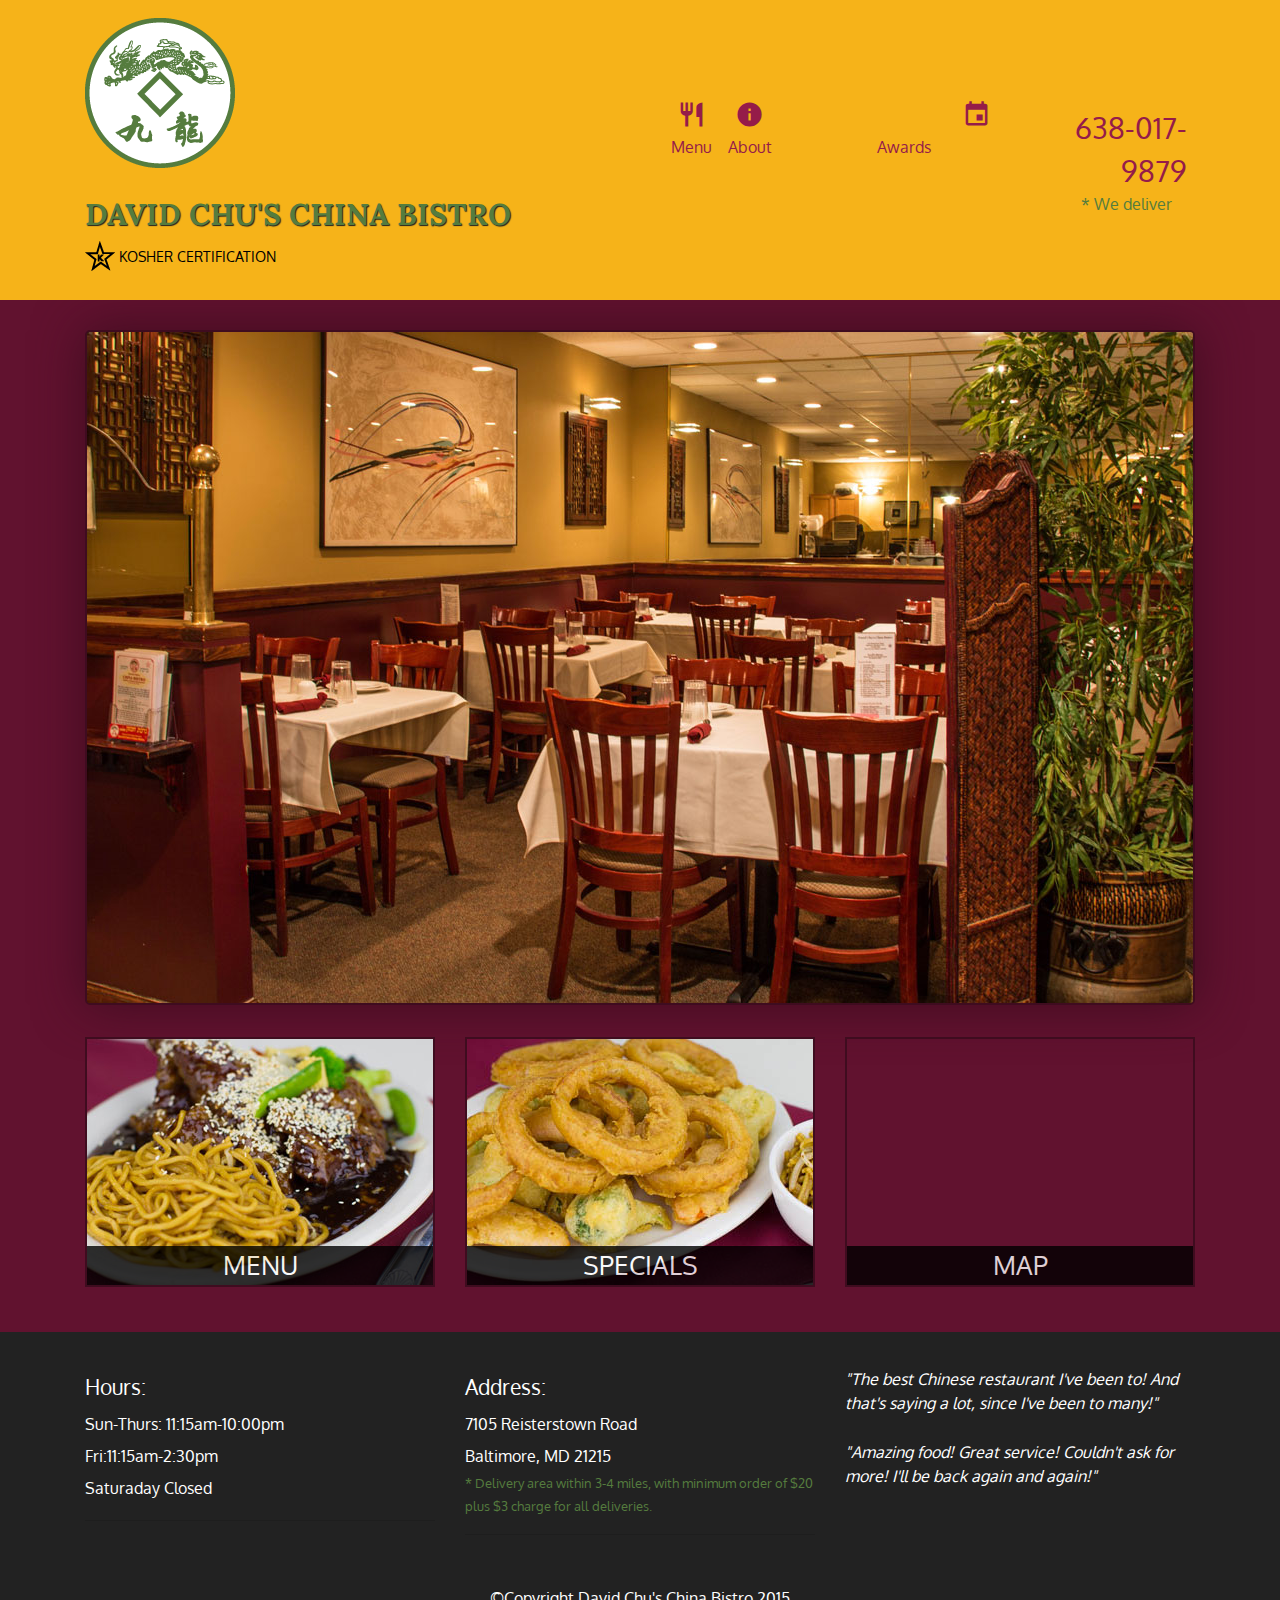
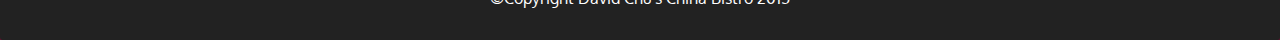
<file: Module_3-Assignment/index.html>
<!DOCTYPE html>
<html lang="en">
<head>
  <meta charset="UTF-8">
  <meta http-equiv="X-UA-Compatible" content="IE=edge">
  <meta name="viewport" content="width=device-width, initial-scale=1">
  <title>David Chu's China Bistro</title>
  <link rel="stylesheet" type="text/css" href="css/bootstrap.min.css">
  <link href="https://fonts.googleapis.com/css2?family=Oxygen:wght@300;400;700&display=swap" rel="stylesheet">
  <link href="https://fonts.googleapis.com/css2?family=Lora:ital,wght@0,400;0,500;0,600;0,700;1,400;1,500;1,600;1,700&display=swap" rel="stylesheet">
  <link href="https://fonts.googleapis.com/icon?family=Material+Icons" rel="stylesheet">
  <link rel="stylesheet" type="text/css" href="styles.css">
  <script src="js/jquery-3.5.1.min.js"></script>
  <script src="js/bootstrap.min.js"></script>
  <script src="script.js"></script>
</head>

<body>
  <header >
      <nav id="header-nav" class="navbar navbar-expand-md navbar-light ">
          <div class="container">
            <div class="navbar-header">
                <a href="index.html" class="float-left d-none d-md-block ">
                    <div id="logo-img" alt="Logo image"></div>
                </a>
                <div class="navbar-brand">
                    <a href="index.html">
                        <h1>David Chu's China Bistro</h1>
                    </a>
                    <p>
                        <img src="images/star-k-logo.png" alt="Kosher Certification">
                        <span>Kosher Certification</span>
                    </p>
                </div>
                <button class="navbar-toggler" type="button" data-toggle="collapse" data-target="#collapsable-nav"
                aria-controls="collapsable-nav" aria-expanded="false" aria-label="Toggle navigation">
                <span class="navbar-toggler-icon"></span>
                </button>
            </div>

            <!-- nav-menu-buttons-->
            <div id="collapsable-nav" class="collapse navbar-collapse">
               <ul id="nav-list" class="navbar-nav ml-auto">
                    <li class="nav-item d-sm-block d-md-none active"><a class="nav-link" href="index.html">
                      <i class="material-icons">home</i>
                          Home</a></li>
                    <li class="nav-item"><a class="nav-link" href="menu-category.html">
                      <i class="material-icons">restaurant</i>
                      <br class="d-none d-md-block">Menu</a></li>
                    <li class="nav-item"><a class="nav-link" href="#">
                      <i class="material-icons">info</i>
                      <br class="d-none d-md-block">About</a></li>
                    <li class="nav-item"><a class="nav-link" href="#">
                      <i class="material-icons">emoji_events</i>
                      <br class="d-none d-md-block">Awards</a></li>
                    <li class="nav-item d-none d-md-block" id="phone" >
                      <a class="nav-link" href="tel:638-017-9879">
                      <span>638-017-9879</span>
                      <div>* We deliver</div>
                    </a></li>
               </ul>
            </div>
          </div>
      </nav>
  </header>

  <div id="call-btn" class="d-sm-block d-md-none">
    <a class="btn" href="tel:638-017-9879">
    <i class="material-icons">phone</i>638-017-9879</a>
  </div>
  <div id="md-deliver" class="text-center d-sm-block d-md-none">* We Deliver</div>

  <div id="main-content" class="container">
    <div class="jumbotron">
      <img  src="images/jumbotron_768.jpg" alt="Picture of restaurant"
        class="img-fluid   d-sm-block d-md-none">
    </div>

    <div id="home-tiles" class="row">
      <div class="col-md-4 col-sm-6 col-12">
        <a href="menu-category.html">
          <div id="menu-tile"><span>menu</span></div></a>
      </div>
      <div class="col-md-4 col-sm-6 col-12">
        <a href="single-categoty.html">
          <div id="specials-tile"><span>specials</span></div></a>
      </div>
      <div class="col-md-4 col-sm-12 col-12">
        <div id="map-tile">
          <iframe src="https://www.google.com/maps/embed?pb=!1m18!1m12!1m3!1d3084.675246405347!2d-76.71387678477612!3d39.36359027950145!2m3!1f0!2f0!3f0!3m2!1i1024!2i768!4f13.1!3m3!1m2!1s0x89c81a14e7817803%3A0xab20a0e99daa17ea!2sDavid%20Chu&#39;s%20China%20Bistro!5e0!3m2!1sen!2sin!4v1606228891286!5m2!1sen!2sin"  frameborder="0" style="border:0;" allowfullscreen="" aria-hidden="false" tabindex="0"></iframe>
          <span>map</span></div>
    </div>
     </div><!-- End of #home-tiles -->
  </div><!-- End of #main-content -->

  <footer class="card-footer">
    <div class="container">
      <div class="row">
        <section id="hours" class="col-md-4">
          <span>Hours:</span><br>
          Sun-Thurs: 11:15am-10:00pm<br>
          Fri:11:15am-2:30pm<br>
          Saturaday Closed
          <hr class="d-block d-sm-block">
        </section>

        <section id="address" class="col-md-4">
          <span>Address:</span><br>
          7105 Reisterstown Road<br>
          Baltimore, MD 21215
          <p>* Delivery area within 3-4 miles, with minimum order of $20 plus $3 charge for all deliveries.</p>
          <hr class="d-block d-sm-block">
        </section>

        <section id="testimonials" class="col-md-4">
          <p>"The best Chinese restaurant I've been to! And that's saying a lot, since I've been to many!"</p>
          <p>"Amazing food! Great service! Couldn't ask for more! I'll be back again and again!"</p>
        </section>
      </div>
      <div class="text-center">&copy;Copyright David Chu's China Bistro 2015</div>
    </div>
  </footer>

</body>
</html>
</file>
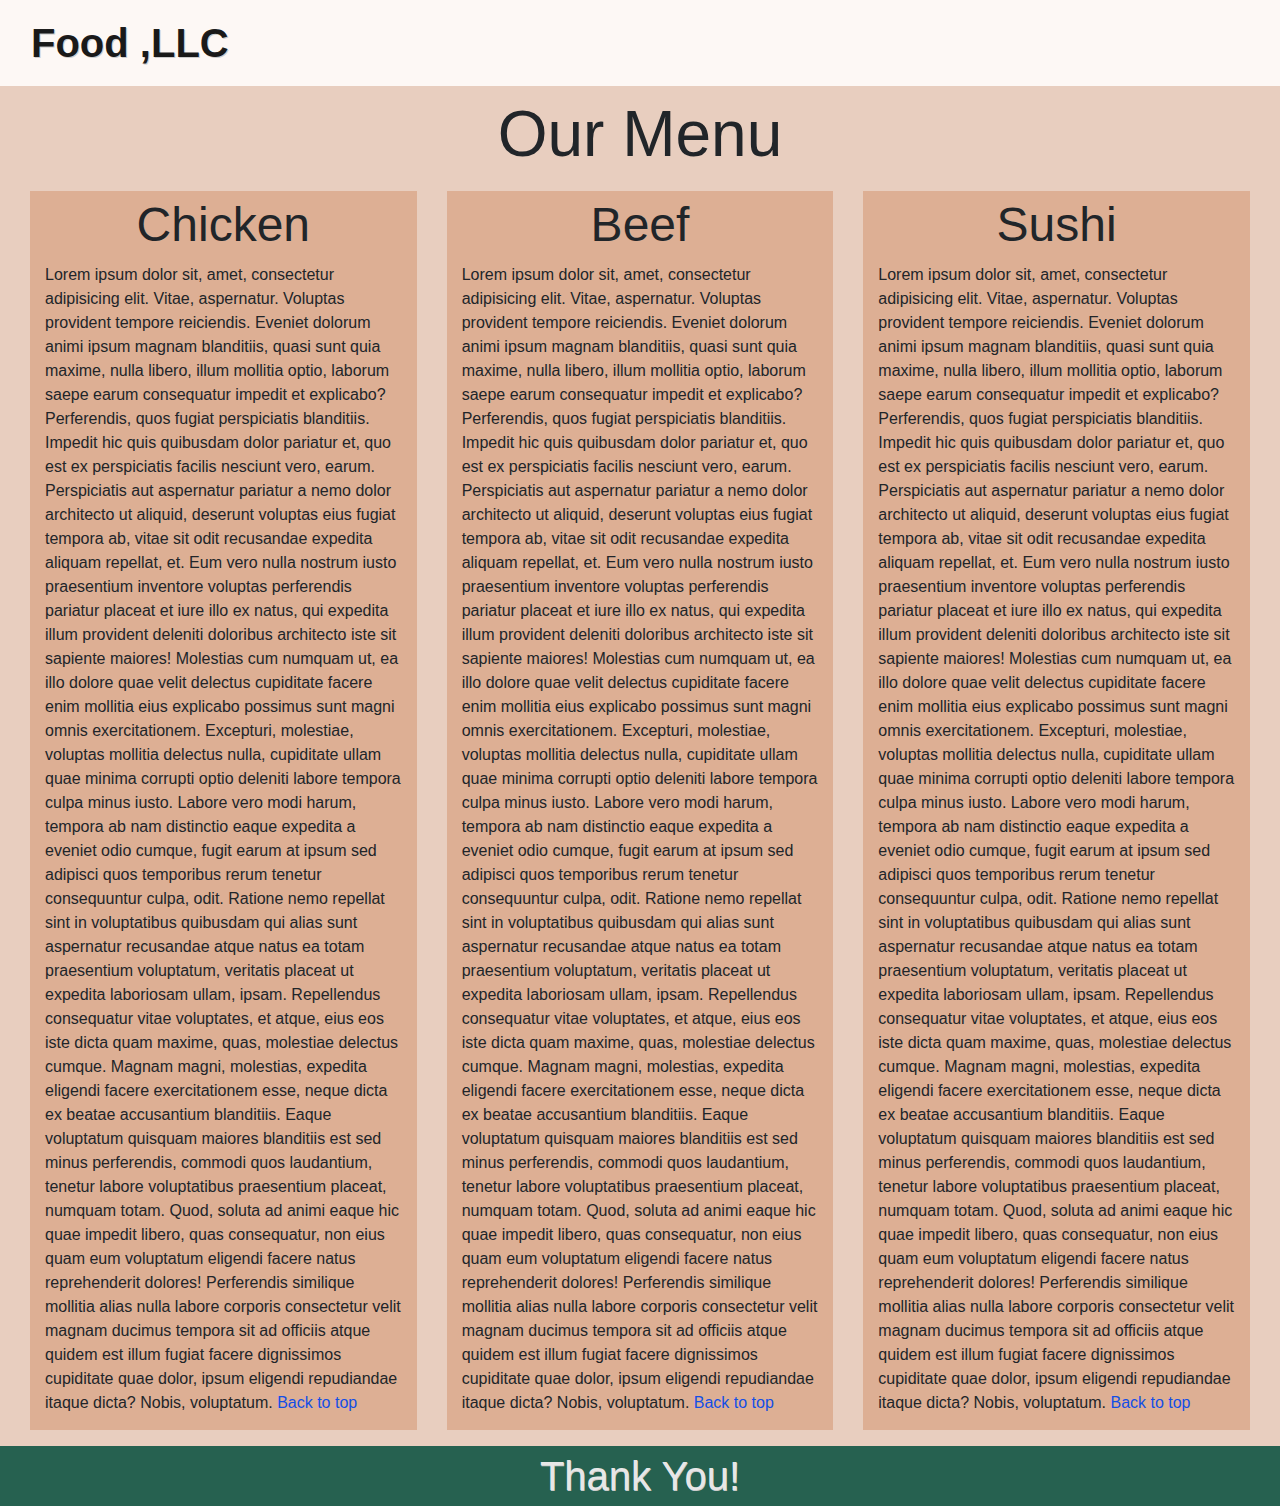
<file: Module_3-solutions/index.html>
<!DOCTYPE html>
<html lang="en">
<head>
    <meta charset="UTF-8">
    <meta name="viewport" content="width=device-width, initial-scale=1.0">
    <title>Assignment-3</title>
    <link rel="stylesheet" type="text/css" href="../css/bootstrap.min.css">
    <link rel="stylesheet" type="text/css" href="styles.css">
    <script src="../js/jquery-3.5.1.min.js"></script>
    <script src="../js/bootstrap.min.js"></script>
</head>
<body>

    <header>
        <nav id="header-nav" class="navbar navbar-expand-md navbar-light">
             <div class="container-fluid">
                <a class="navbar-brand" href="index.html">Food ,LLC
                </a>
                <div>
                <button class="navbar-toggler" type="button" data-toggle="collapse" data-target="#collapsable-nav"
                aria-controls="collapsable-nav" aria-expanded="false" aria-label="Toggle navigation">
                <span class="navbar-toggler-icon"></span>
                </button>
                </div>
                <div id="collapsable-nav" class="collapse navbar-collapse">
                <ul id="nav-list" class="navbar-nav">
                    <li class="nav-item d-sm-block d-md-none">
                        <a class="nav-link" href="#01">Chicken</a>
                    </li>
                    <li class="nav-item d-sm-block d-md-none"><a class="nav-link" href="#02">
                      Beef</a></li>
                    <li class="nav-item d-sm-block d-md-none"><a class="nav-link" href="#03">
                      Sushi</a></li>
                </ul>
                </div>
            </div>
        </nav>
    </header>

    <div id="main-content" class="container-fluid">
        <h1 class="text-center">Our Menu</h1>
        <div class="row">
            <section id="01" class="col-lg-4 col-md-6 col-sm-12">
                <h2>Chicken</h2>
                <p>Lorem ipsum dolor sit, amet, consectetur adipisicing elit. Vitae, aspernatur. Voluptas provident tempore reiciendis. Eveniet dolorum animi
                    ipsum magnam blanditiis, quasi sunt quia maxime, nulla libero, illum mollitia optio, laborum saepe earum consequatur impedit et explicabo? Perferendis,
                     quos fugiat perspiciatis blanditiis. Impedit hic quis quibusdam dolor pariatur et, quo est ex perspiciatis facilis nesciunt vero, earum. Perspiciatis
                    aut aspernatur pariatur a nemo dolor architecto ut aliquid, deserunt voluptas eius fugiat tempora ab, vitae sit odit recusandae expedita aliquam repellat, et.
                    Eum vero nulla nostrum iusto praesentium inventore voluptas perferendis pariatur placeat et iure illo
                    ex natus, qui expedita illum provident deleniti doloribus architecto iste sit sapiente maiores! Molestias cum numquam ut, ea illo dolore
                    quae velit delectus cupiditate facere enim mollitia eius explicabo possimus sunt magni omnis exercitationem. Excepturi, molestiae, voluptas
                     mollitia delectus nulla, cupiditate ullam quae minima corrupti optio deleniti labore tempora culpa minus iusto. Labore vero modi harum, tempora ab nam
                     distinctio eaque expedita a eveniet odio cumque, fugit earum at ipsum sed adipisci quos temporibus rerum tenetur consequuntur culpa, odit. Ratione nemo repellat sint in
                      voluptatibus quibusdam qui alias sunt aspernatur recusandae atque natus ea totam praesentium voluptatum,
                      veritatis placeat ut expedita laboriosam ullam, ipsam. Repellendus consequatur vitae voluptates, et atque, eius eos iste dicta quam maxime,
                      quas, molestiae delectus cumque. Magnam magni, molestias, expedita eligendi facere exercitationem esse, neque dicta ex beatae accusantium blanditiis.
                     Eaque voluptatum quisquam maiores blanditiis est sed minus perferendis, commodi quos laudantium, tenetur labore voluptatibus praesentium placeat, numquam totam.
                     Quod, soluta ad animi eaque hic quae impedit libero, quas consequatur, non eius quam eum voluptatum eligendi facere natus reprehenderit dolores! Perferendis similique mollitia
                     alias nulla labore corporis consectetur velit magnam ducimus tempora sit ad officiis atque quidem est illum fugiat facere dignissimos cupiditate quae dolor, ipsum eligendi repudiandae itaque dicta? Nobis, voluptatum.
                    <a href="#header-nav">Back&nbspto&nbsptop</a>
                 </p>
            </section>
            <section id="02" class="col-lg-4 col-md-6 col-sm-12">
                <h2>Beef</h2>
                <p>Lorem ipsum dolor sit, amet, consectetur adipisicing elit. Vitae, aspernatur. Voluptas provident tempore reiciendis. Eveniet dolorum animi
                    ipsum magnam blanditiis, quasi sunt quia maxime, nulla libero, illum mollitia optio, laborum saepe earum consequatur impedit et explicabo? Perferendis,
                     quos fugiat perspiciatis blanditiis. Impedit hic quis quibusdam dolor pariatur et, quo est ex perspiciatis facilis nesciunt vero, earum. Perspiciatis
                    aut aspernatur pariatur a nemo dolor architecto ut aliquid, deserunt voluptas eius fugiat tempora ab, vitae sit odit recusandae expedita aliquam repellat, et.
                    Eum vero nulla nostrum iusto praesentium inventore voluptas perferendis pariatur placeat et iure illo
                    ex natus, qui expedita illum provident deleniti doloribus architecto iste sit sapiente maiores! Molestias cum numquam ut, ea illo dolore
                    quae velit delectus cupiditate facere enim mollitia eius explicabo possimus sunt magni omnis exercitationem. Excepturi, molestiae, voluptas
                     mollitia delectus nulla, cupiditate ullam quae minima corrupti optio deleniti labore tempora culpa minus iusto. Labore vero modi harum, tempora ab nam
                     distinctio eaque expedita a eveniet odio cumque, fugit earum at ipsum sed adipisci quos temporibus rerum tenetur consequuntur culpa, odit. Ratione nemo repellat sint in
                      voluptatibus quibusdam qui alias sunt aspernatur recusandae atque natus ea totam praesentium voluptatum,
                      veritatis placeat ut expedita laboriosam ullam, ipsam. Repellendus consequatur vitae voluptates, et atque, eius eos iste dicta quam maxime,
                      quas, molestiae delectus cumque. Magnam magni, molestias, expedita eligendi facere exercitationem esse, neque dicta ex beatae accusantium blanditiis.
                     Eaque voluptatum quisquam maiores blanditiis est sed minus perferendis, commodi quos laudantium, tenetur labore voluptatibus praesentium placeat, numquam totam.
                     Quod, soluta ad animi eaque hic quae impedit libero, quas consequatur, non eius quam eum voluptatum eligendi facere natus reprehenderit dolores! Perferendis similique mollitia
                     alias nulla labore corporis consectetur velit magnam ducimus tempora sit ad officiis atque quidem est illum fugiat facere dignissimos cupiditate quae dolor, ipsum eligendi repudiandae itaque dicta? Nobis, voluptatum.
                    <a href="#header-nav">Back&nbspto&nbsptop</a>
                 </p>
            </section>
            <section id="03" class="col-lg-4 col-md-12 col-sm-12">
                <h2>Sushi</h2>
                <p>Lorem ipsum dolor sit, amet, consectetur adipisicing elit. Vitae, aspernatur. Voluptas provident tempore reiciendis. Eveniet dolorum animi
                    ipsum magnam blanditiis, quasi sunt quia maxime, nulla libero, illum mollitia optio, laborum saepe earum consequatur impedit et explicabo? Perferendis,
                     quos fugiat perspiciatis blanditiis. Impedit hic quis quibusdam dolor pariatur et, quo est ex perspiciatis facilis nesciunt vero, earum. Perspiciatis
                    aut aspernatur pariatur a nemo dolor architecto ut aliquid, deserunt voluptas eius fugiat tempora ab, vitae sit odit recusandae expedita aliquam repellat, et.
                    Eum vero nulla nostrum iusto praesentium inventore voluptas perferendis pariatur placeat et iure illo
                    ex natus, qui expedita illum provident deleniti doloribus architecto iste sit sapiente maiores! Molestias cum numquam ut, ea illo dolore
                    quae velit delectus cupiditate facere enim mollitia eius explicabo possimus sunt magni omnis exercitationem. Excepturi, molestiae, voluptas
                     mollitia delectus nulla, cupiditate ullam quae minima corrupti optio deleniti labore tempora culpa minus iusto. Labore vero modi harum, tempora ab nam
                     distinctio eaque expedita a eveniet odio cumque, fugit earum at ipsum sed adipisci quos temporibus rerum tenetur consequuntur culpa, odit. Ratione nemo repellat sint in
                      voluptatibus quibusdam qui alias sunt aspernatur recusandae atque natus ea totam praesentium voluptatum,
                      veritatis placeat ut expedita laboriosam ullam, ipsam. Repellendus consequatur vitae voluptates, et atque, eius eos iste dicta quam maxime,
                      quas, molestiae delectus cumque. Magnam magni, molestias, expedita eligendi facere exercitationem esse, neque dicta ex beatae accusantium blanditiis.
                     Eaque voluptatum quisquam maiores blanditiis est sed minus perferendis, commodi quos laudantium, tenetur labore voluptatibus praesentium placeat, numquam totam.
                     Quod, soluta ad animi eaque hic quae impedit libero, quas consequatur, non eius quam eum voluptatum eligendi facere natus reprehenderit dolores! Perferendis similique mollitia
                     alias nulla labore corporis consectetur velit magnam ducimus tempora sit ad officiis atque quidem est illum fugiat facere dignissimos cupiditate quae dolor, ipsum eligendi repudiandae itaque dicta? Nobis, voluptatum.
                    <a href="#header-nav">Back&nbspto&nbsptop</a>
                 </p>
            </section>
        </div>
    </div>

    <footer>
        <div>Thank You!</div>
    </footer>
</body>
</html>
</file>
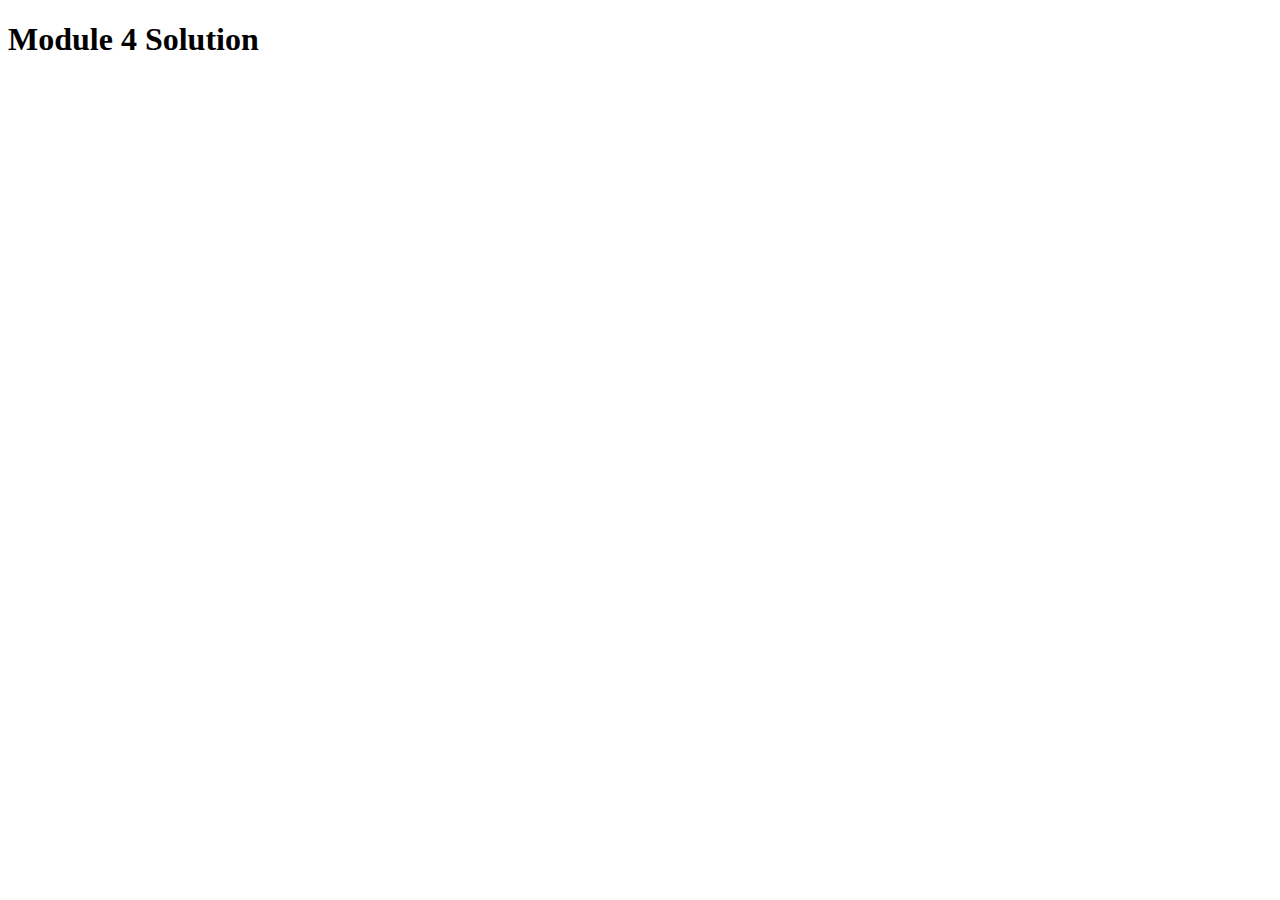
<file: Module_4-Assignment/index.html>
<!DOCTYPE html>
<html>
<head>
  <meta charset="utf-8">
  <title>Module 4 Solution</title>
  <script src="SpeakHello.js"></script>
  <script src="SpeakGoodBye.js"></script>
  <script src="script.js"></script>
</head>
<body>
  <h1>Module 4 Solution</h1>
</body>
</html>
</file>
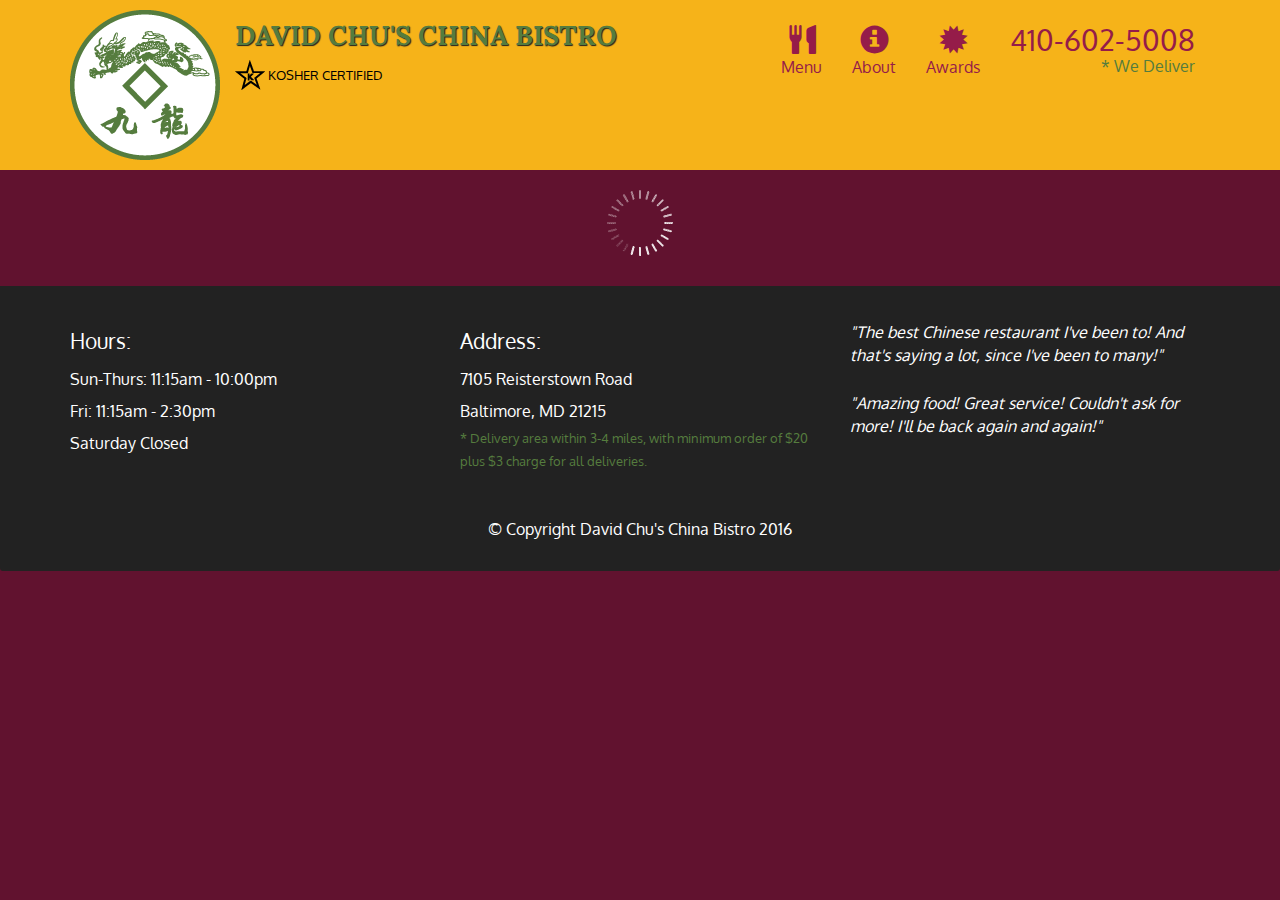
<file: Module_5-Assignment/index.html>
<!doctype html>
<html lang="en">
  <head>
    <meta charset="utf-8">
    <meta http-equiv="X-UA-Compatible" content="IE=edge">
    <meta name="viewport" content="width=device-width, initial-scale=1">
    <title>David Chu's China Bistro</title>
    <link rel="stylesheet" href="css/bootstrap.min.css">
    <link rel="stylesheet" href="css/styles.css">
    <link href='https://fonts.googleapis.com/css?family=Oxygen:400,300,700' rel='stylesheet' type='text/css'>
    <link href='https://fonts.googleapis.com/css?family=Lora' rel='stylesheet' type='text/css'>
  </head>
<body>
  <header>
    <nav id="header-nav" class="navbar navbar-default">
      <div class="container">
        <div class="navbar-header">
          <a href="index.html" class="pull-left visible-md visible-lg">
            <div id="logo-img" alt="Logo image"></div>
          </a>

          <div class="navbar-brand">
            <a href="index.html"><h1>David Chu's China Bistro</h1></a>
            <p>
              <img src="images/star-k-logo.png" alt="Kosher certification">
              <span>Kosher Certified</span>
            </p>
          </div>

          <button id="navbarToggle" type="button" class="navbar-toggle collapsed" data-toggle="collapse" data-target="#collapsable-nav" aria-expanded="false">
            <span class="sr-only">Toggle navigation</span>
            <span class="icon-bar"></span>
            <span class="icon-bar"></span>
            <span class="icon-bar"></span>
          </button>
        </div>
        
        <div id="collapsable-nav" class="collapse navbar-collapse">
           <ul id="nav-list" class="nav navbar-nav navbar-right">
            <li id="navHomeButton" class="visible-xs active">
              <a href="index.html">
                <span class="glyphicon glyphicon-home"></span> Home</a>
            </li>
            <li id="navMenuButton">
              <a href="#" onclick="$dc.loadMenuCategories();">
                <span class="glyphicon glyphicon-cutlery"></span><br class="hidden-xs"> Menu</a>
            </li>
            <li>
              <a href="#">
                <span class="glyphicon glyphicon-info-sign"></span><br class="hidden-xs"> About</a>
            </li>
            <li>
              <a href="#">
                <span class="glyphicon glyphicon-certificate"></span><br class="hidden-xs"> Awards</a>
            </li>
            <li id="phone" class="hidden-xs">
              <a href="tel:410-602-5008">
                <span>410-602-5008</span></a><div>* We Deliver</div>
            </li>
          </ul><!-- #nav-list -->
        </div><!-- .collapse .navbar-collapse -->
      </div><!-- .container -->
    </nav><!-- #header-nav -->
  </header>

  <div id="call-btn" class="visible-xs">
    <a class="btn" href="tel:410-602-5008">
    <span class="glyphicon glyphicon-earphone"></span>
    410-602-5008
    </a>
  </div>
  <div id="xs-deliver" class="text-center visible-xs">* We Deliver</div>

  <div id="main-content" class="container"></div>

  <footer class="panel-footer">
    <div class="container">
      <div class="row">
        <section id="hours" class="col-sm-4">
          <span>Hours:</span><br>
          Sun-Thurs: 11:15am - 10:00pm<br>
          Fri: 11:15am - 2:30pm<br>
          Saturday Closed
          <hr class="visible-xs">
        </section>
        <section id="address" class="col-sm-4">
          <span>Address:</span><br>
          7105 Reisterstown Road<br>
          Baltimore, MD 21215
          <p>* Delivery area within 3-4 miles, with minimum order of $20 plus $3 charge for all deliveries.</p>
          <hr class="visible-xs">
        </section>
        <section id="testimonials" class="col-sm-4">
          <p>"The best Chinese restaurant I've been to! And that's saying a lot, since I've been to many!"</p>
          <p>"Amazing food! Great service! Couldn't ask for more! I'll be back again and again!"</p>
        </section>
      </div>
      <div class="text-center">&copy; Copyright David Chu's China Bistro 2016</div>
    </div>
  </footer>

  <!-- jQuery (Bootstrap JS plugins depend on it) -->
  <script src="js/jquery-2.1.4.min.js"></script>
  <script src="js/bootstrap.min.js"></script>
  <script src="js/ajax-utils.js"></script>
  <script src="js/script.js"></script>
</body>
</html>
</file>
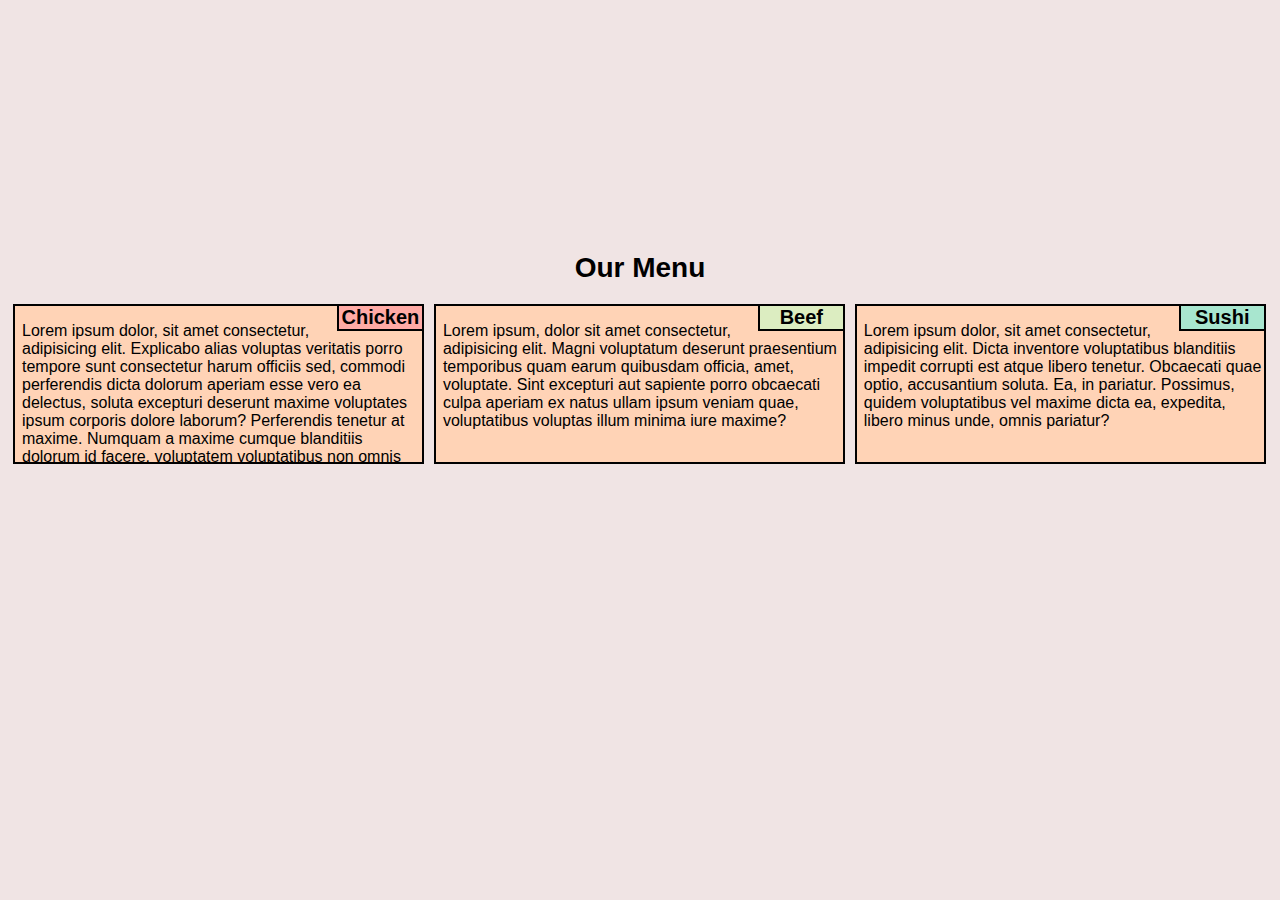
<file: Coursera_Module-2_Assignment/html/index.html>
<!DOCTYPE html>
<html lang="zxx">
<head>
<meta charset="utf-8">
<meta name="viewport" content="width=device-width,initial-scale=1">
<title>Module-2 Assignment</title>
<link rel="stylesheet" href="../css/style_index.css">
</head>
<body>
<h1>Our Menu</h1>
  <div class="col-lg col-md col-sm">
    <div id="section1">
      <h3 id=title1>Chicken</h3>
      <p>
      Lorem ipsum dolor, sit amet consectetur, adipisicing elit.
      Explicabo alias voluptas veritatis porro tempore sunt consectetur harum officiis sed,
      commodi perferendis dicta dolorum aperiam esse vero ea delectus, soluta excepturi deserunt maxime
      voluptates ipsum corporis dolore laborum? Perferendis tenetur at maxime. Numquam a maxime cumque blanditiis dolorum id facere,
      voluptatem voluptatibus non omnis explicabo soluta officiis itaque amet esse repudiandae nostrum quibusdam aperiam, fugiat quos laudantium libero?
      Unde sunt molestiae pariatur, id consectetur perspiciatis adipisci qui amet! Amet et commodi cupiditate provident sed deleniti quisquam harum saepe
      recusandae asperiores nesciunt quod quidem corporis at pariatur temporibus ex, beatae accusamus ducimus.</p>
    </div>
  </div>
  <div class="col-lg col-md col-sm">
    <div id="section2">
      <h3 id=title2>Beef</h3>
      <p>
        Lorem ipsum, dolor sit amet consectetur, adipisicing elit. Magni voluptatum deserunt praesentium temporibus quam earum quibusdam officia,
        amet, voluptate. Sint excepturi aut sapiente porro obcaecati culpa aperiam ex natus ullam ipsum veniam quae, voluptatibus
        voluptas illum minima iure maxime?</p>
    </div>
  </div>
 <div class="col-lg col col-sm">
    <div id="section3">
      <h3 id=title3>Sushi</h3>
      <p>
        Lorem ipsum dolor, sit amet consectetur, adipisicing elit. Dicta inventore voluptatibus blanditiis impedit corrupti est atque libero tenetur.
        Obcaecati quae optio, accusantium soluta. Ea, in pariatur. Possimus, quidem voluptatibus vel maxime dicta ea, expedita,
        libero minus unde, omnis pariatur?</p>
    </div>
  </div>
</body>
</html>
</file>
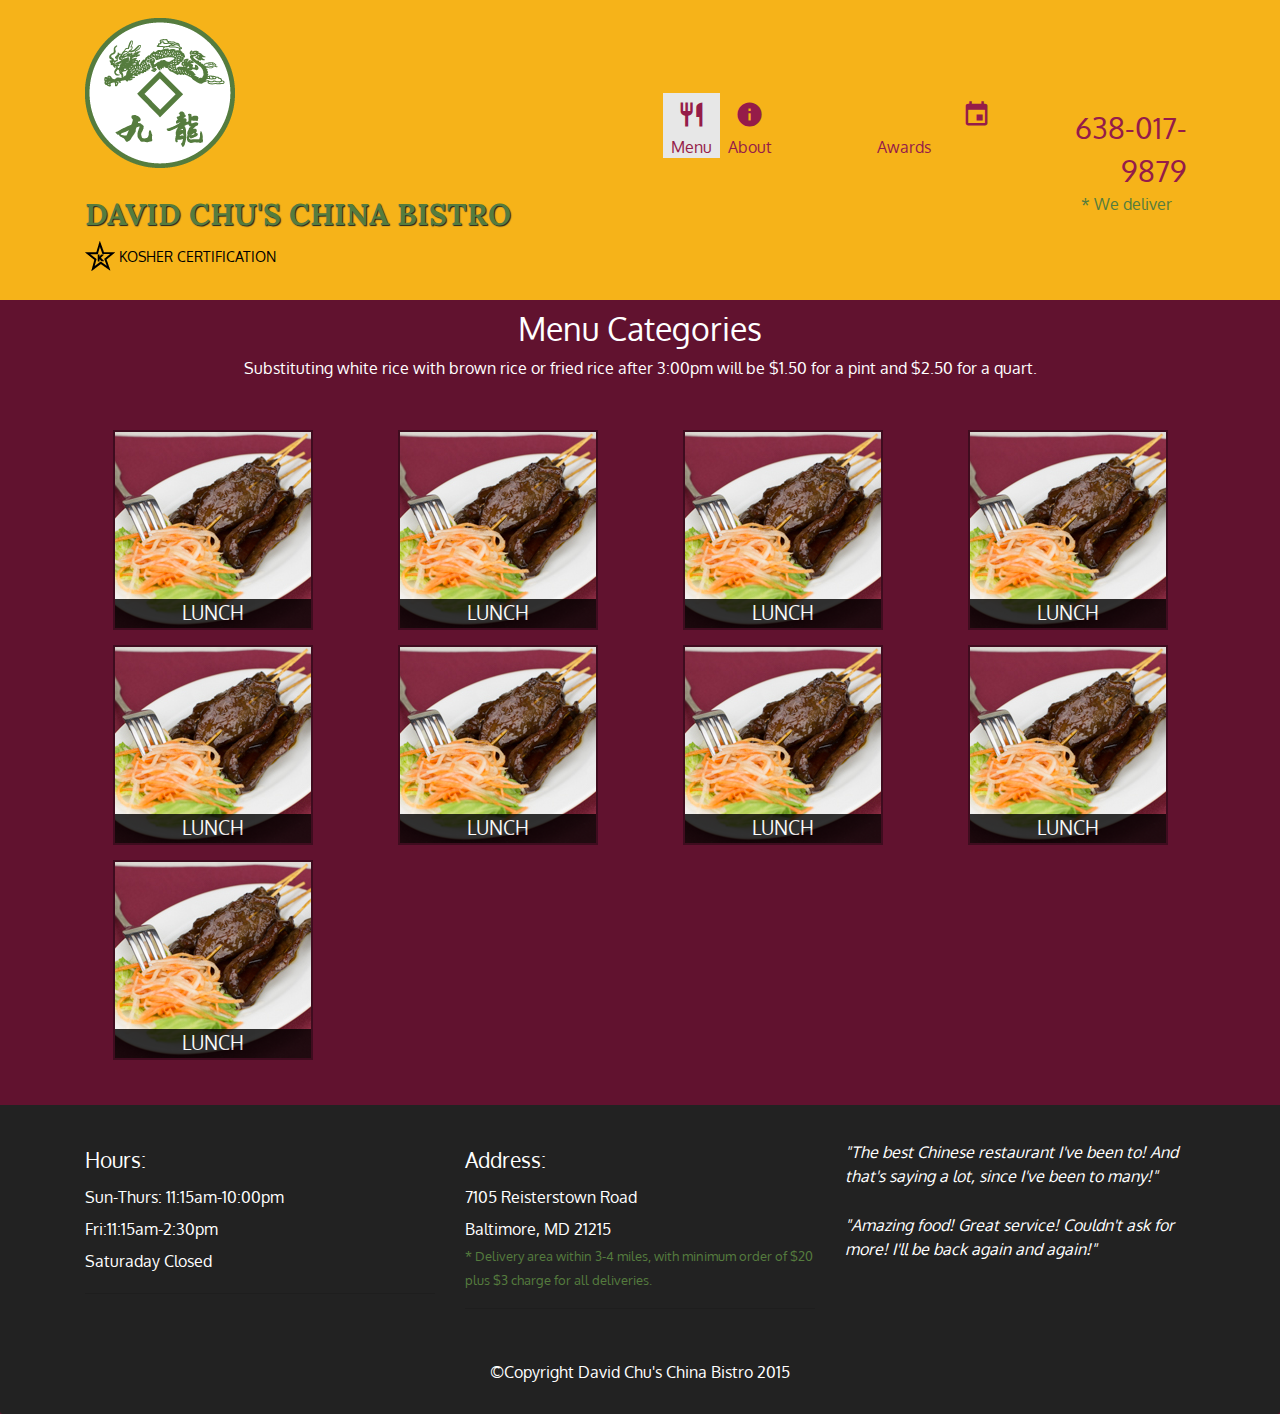
<file: Module_3-Assignment/menu-category.html>
<!DOCTYPE html>
<html lang="en">
<head>
  <meta charset="UTF-8">
  <meta http-equiv="X-UA-Compatible" content="IE=edge">
  <meta name="viewport" content="width=device-width, initial-scale=1">
  <title>David Chu's China Bistro</title>
  <link rel="stylesheet" type="text/css" href="css/bootstrap.min.css">
  <link href="https://fonts.googleapis.com/css2?family=Oxygen:wght@300;400;700&display=swap" rel="stylesheet">
  <link href="https://fonts.googleapis.com/css2?family=Lora:ital,wght@0,400;0,500;0,600;0,700;1,400;1,500;1,600;1,700&display=swap" rel="stylesheet">
  <link href="https://fonts.googleapis.com/icon?family=Material+Icons" rel="stylesheet">
  <link rel="stylesheet" type="text/css" href="styles.css">

</head>
<body>
  <header >
      <nav id="header-nav" class="navbar navbar-expand-md navbar-light ">
          <div class="container">
            <div class="navbar-header">
                <a href="index.html" class="float-left d-none d-md-block ">
                    <div id="logo-img" alt="Logo image"></div>
                </a>
                <div class="navbar-brand">
                    <a href="index.html">
                        <h1>David Chu's China Bistro</h1>
                    </a>
                    <p>
                        <img src="images/star-k-logo.png" alt="Kosher Certification">
                        <span>Kosher Certification</span>
                    </p>
                </div>
                <button class="navbar-toggler" type="button" data-toggle="collapse" data-target="#collapsable-nav"
                aria-controls="collapsable-nav" aria-expanded="false" aria-label="Toggle navigation">
                <span class="navbar-toggler-icon"></span>
                </button>
            </div>

            <!-- nav-menu-buttons-->
            <div id="collapsable-nav" class="collapse navbar-collapse">
               <ul id="nav-list" class="navbar-nav ml-auto">
                    <li class="nav-item d-sm-block d-md-none"><a class="nav-link" href="index.html">
                      <i class="material-icons">home</i>
                          Home</a></li>
                    <li class="nav-item active"><a class="nav-link" href="menu-category.html">
                      <i class="material-icons">restaurant</i>
                      <br class="d-none d-md-block">Menu</a></li>
                    <li class="nav-item"><a class="nav-link" href="#">
                      <i class="material-icons">info</i>
                      <br class="d-none d-md-block">About</a></li>
                    <li class="nav-item"><a class="nav-link" href="#">
                      <i class="material-icons">emoji_events</i>
                      <br class="d-none d-md-block">Awards</a></li>
                    <li class="nav-item d-none d-md-block" id="phone" >
                      <a class="nav-link" href="tel:638-017-9879">
                      <span>638-017-9879</span>
                      <div>* We deliver</div>
                    </a></li>
               </ul>
            </div>
          </div>
      </nav>
  </header>

  <div id="call-btn" class="d-sm-block d-md-none">
    <a class="btn" href="tel:638-017-9879">
    <i class="material-icons">phone</i>638-017-9879</a>
  </div>
  <div id="md-deliver" class="text-center d-sm-block d-md-none">* We Deliver</div>

  <div id="main-content" class="container">
    <h2 id="menu-categories-title" class="text-center">Menu Categories</h2>
    <div class="text-center">
      Substituting white rice with brown rice or fried rice after 3:00pm will be $1.50 for a pint and $2.50 for a quart.
    </div>

    <section class="row">
      <div class="col-lg-3 col-md-4 col-sm-6 col-6 col-xs-12">
        <a href="single-category.html">
          <div class="category-tile">
            <img width="200" height="200" src="menu/B/B.jpg " alt="Lunch">
            <span>Lunch</span>
          </div>
        </a>
      </div>
      <div class="col-lg-3 col-md-4 col-sm-6 col-6 col-xs-12">
        <a href="single-category.html">
          <div class="category-tile">
            <img width="200" height="200" src="menu/B/B.jpg " alt="Lunch">
            <span>Lunch</span>
          </div>
        </a>
      </div>
      <div class="col-lg-3 col-md-4 col-sm-6 col-6 col-xs-12">
        <a href="single-category.html">
          <div class="category-tile">
            <img width="200" height="200" src="menu/B/B.jpg " alt="Lunch">
            <span>Lunch</span>
          </div>
        </a>
      </div>
      <div class="col-lg-3 col-md-4 col-sm-6 col-6 col-xs-12">
        <a href="single-category.html">
          <div class="category-tile">
            <img width="200" height="200" src="menu/B/B.jpg " alt="Lunch">
            <span>Lunch</span>
          </div>
        </a>
      </div>
      <div class="col-lg-3 col-md-4 col-sm-6 col-6 col-xs-12">
        <a href="single-category.html">
          <div class="category-tile">
            <img width="200" height="200" src="menu/B/B.jpg " alt="Lunch">
            <span>Lunch</span>
          </div>
        </a>
      </div>
      <div class="col-lg-3 col-md-4 col-sm-6 col-6 col-xs-12">
        <a href="single-category.html">
          <div class="category-tile">
            <img width="200" height="200" src="menu/B/B.jpg " alt="Lunch">
            <span>Lunch</span>
          </div>
        </a>
      </div>
      <div class="col-lg-3 col-md-4 col-sm-6 col-6 col-xs-12">
        <a href="single-category.html">
          <div class="category-tile">
            <img width="200" height="200" src="menu/B/B.jpg " alt="Lunch">
            <span>Lunch</span>
          </div>
        </a>
      </div>
      <div class="col-lg-3 col-md-4 col-sm-6 col-6 col-xs-12">
        <a href="single-category.html">
          <div class="category-tile">
            <img width="200" height="200" src="menu/B/B.jpg " alt="Lunch">
            <span>Lunch</span>
          </div>
        </a>
      </div>
      <div class="col-lg-3 col-md-4 col-sm-6 col-6 col-xs-12">
        <a href="single-category.html">
          <div class="category-tile">
            <img width="200" height="200" src="menu/B/B.jpg " alt="Lunch">
            <span>Lunch</span>
          </div>
        </a>
      </div>

    </section>
  </div><!-- End of #main-content -->

  <footer class="card-footer">
    <div class="container">
      <div class="row">
        <section id="hours" class="col-md-4">
          <span>Hours:</span><br>
          Sun-Thurs: 11:15am-10:00pm<br>
          Fri:11:15am-2:30pm<br>
          Saturaday Closed
          <hr class="d-block d-sm-block">
        </section>
        <section id="address" class="col-md-4">
          <span>Address:</span><br>
          7105 Reisterstown Road<br>
          Baltimore, MD 21215
          <p>* Delivery area within 3-4 miles, with minimum order of $20 plus $3 charge for all deliveries.</p>
          <hr class="d-block d-sm-block">
        </section>
        <section id="testimonials" class="col-md-4">
          <p>"The best Chinese restaurant I've been to! And that's saying a lot, since I've been to many!"</p>
          <p>"Amazing food! Great service! Couldn't ask for more! I'll be back again and again!"</p>
        </section>
      </div>
      <div class="text-center">&copy;Copyright David Chu's China Bistro 2015</div>
    </div>
  </footer>


</body>
</html>
</file>
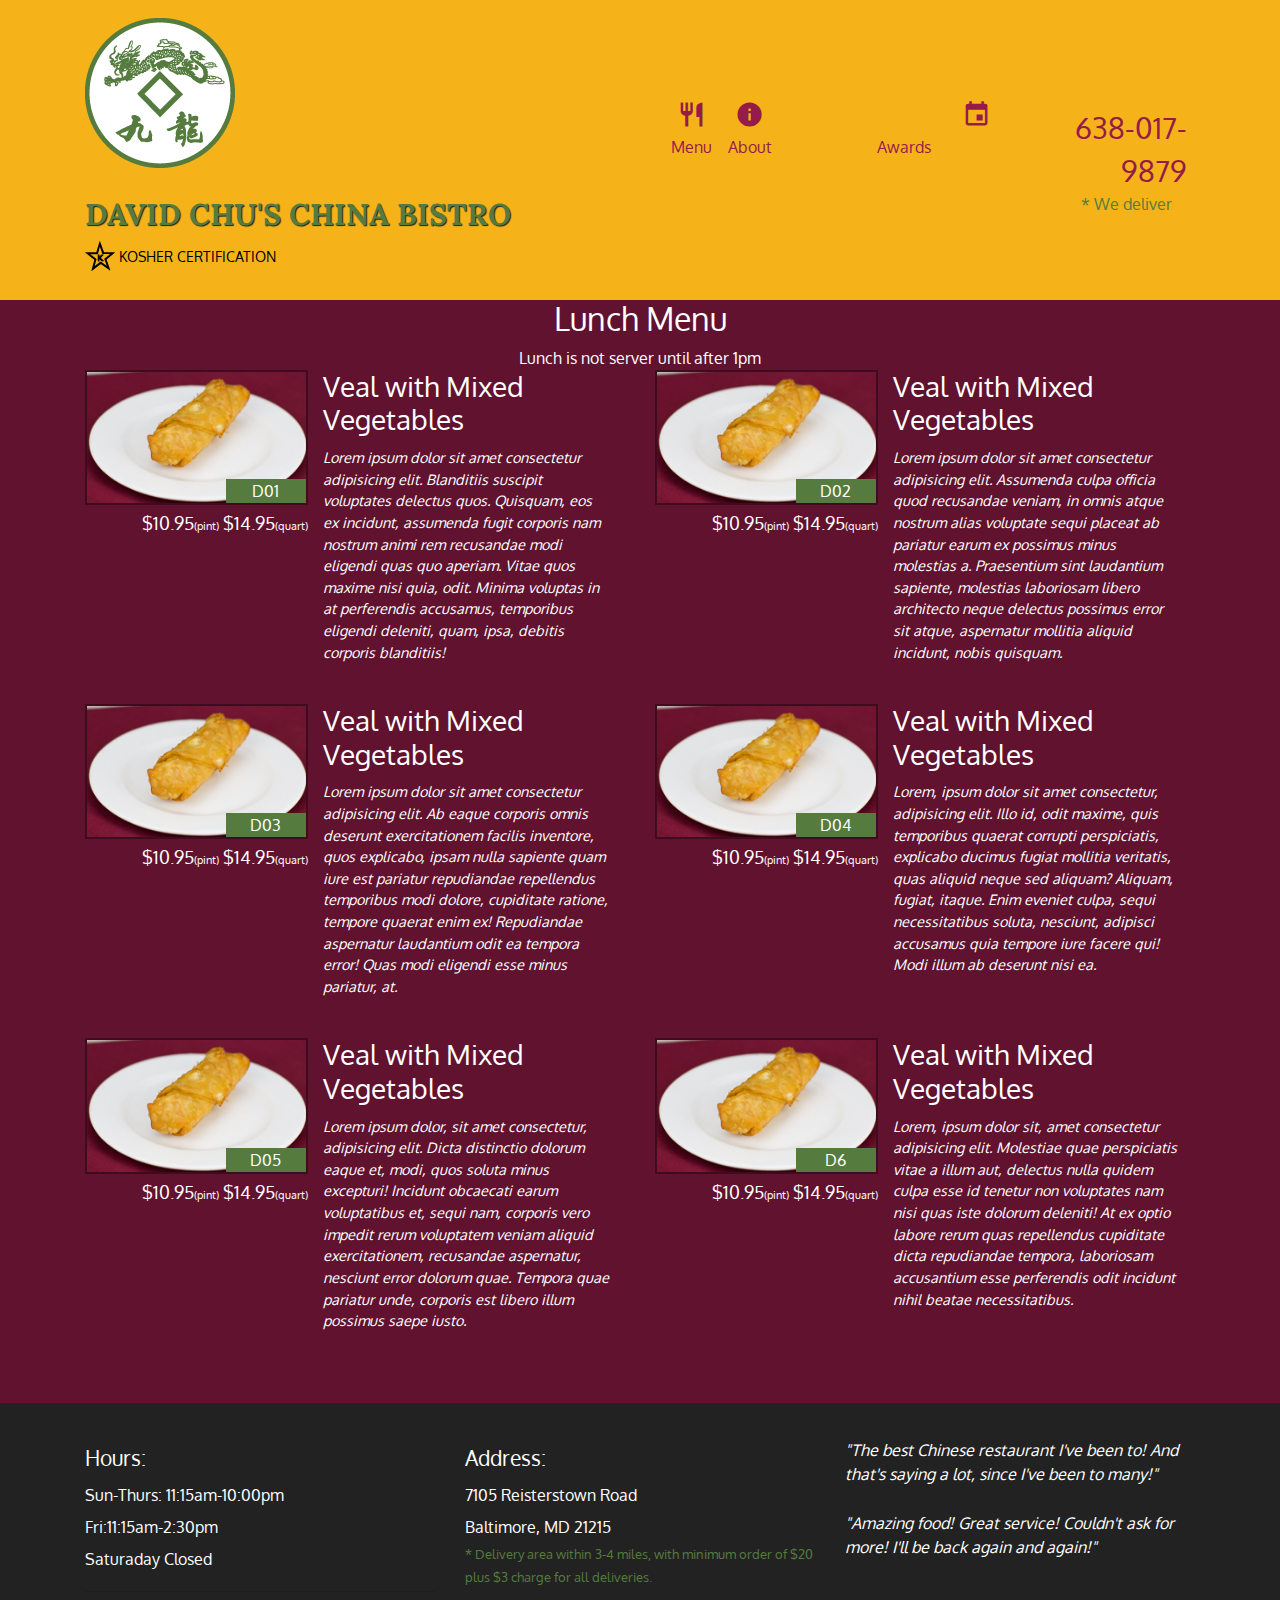
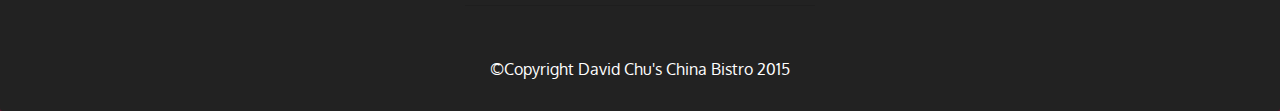
<file: Module_3-Assignment/single-category.html>
<!DOCTYPE html>
<html lang="en">
<head>
  <meta charset="UTF-8">
  <meta http-equiv="X-UA-Compatible" content="IE=edge">
  <meta name="viewport" content="width=device-width, initial-scale=1">
  <title>David Chu's China Bistro</title>
  <link rel="stylesheet" type="text/css" href="css/bootstrap.min.css">
  <link href="https://fonts.googleapis.com/css2?family=Oxygen:wght@300;400;700&display=swap" rel="stylesheet">
  <link href="https://fonts.googleapis.com/css2?family=Lora:ital,wght@0,400;0,500;0,600;0,700;1,400;1,500;1,600;1,700&display=swap" rel="stylesheet">
  <link href="https://fonts.googleapis.com/icon?family=Material+Icons" rel="stylesheet">
  <link rel="stylesheet" type="text/css" href="styles.css">
  <script src="js/jquery-3.5.1.min.js"></script>
  <script src="js/bootstrap.min.js"></script>
  <script src="script.js"></script>
</head>
<body>
  <header >
      <nav id="header-nav" class="navbar navbar-expand-md navbar-light ">
          <div class="container">
            <div class="navbar-header">
                <a href="index.html" class="float-left d-none d-md-block ">
                    <div id="logo-img" alt="Logo image"></div>
                </a>
                <div class="navbar-brand">
                    <a href="index.html">
                        <h1>David Chu's China Bistro</h1>
                    </a>
                    <p>
                        <img src="images/star-k-logo.png" alt="Kosher Certification">
                        <span>Kosher Certification</span>
                    </p>
                </div>
                <button class="navbar-toggler" type="button" data-toggle="collapse" data-target="#collapsable-nav"
                aria-controls="collapsable-nav" aria-expanded="false" aria-label="Toggle navigation">
                <span class="navbar-toggler-icon"></span>
                </button>
            </div>
            <!-- nav-menu-buttons-->
            <div id="collapsable-nav" class="collapse navbar-collapse">
               <ul id="nav-list" class="navbar-nav ml-auto">
                    <li class="nav-item d-sm-block d-md-none"><a class="nav-link" href="index.html">
                      <i class="material-icons">home</i>
                          Home</a></li>
                    <li class="nav-item"><a class="nav-link" href="menu-category.html">
                      <i class="material-icons">restaurant</i>
                      <br class="d-none d-md-block">Menu</a></li>
                    <li class="nav-item"><a class="nav-link" href="#">
                      <i class="material-icons">info</i>
                      <br class="d-none d-md-block">About</a></li>
                    <li class="nav-item"><a class="nav-link" href="#">
                      <i class="material-icons">emoji_events</i>
                      <br class="d-none d-md-block">Awards</a></li>
                    <li class="nav-item d-none d-md-block" id="phone" >
                      <a class="nav-link" href="tel:638-017-9879">
                      <span>638-017-9879</span>
                      <div>* We deliver</div>
                    </a></li>
               </ul>
            </div>
          </div>
      </nav>
  </header>
  <div id="call-btn" class="d-sm-block d-md-none">
    <a class="btn" href="tel:638-017-9879">
    <i class="material-icons">phone</i>638-017-9879</a>
  </div>
  <div id="md-deliver" class="text-center d-sm-block d-md-none">* We Deliver</div>

  <div id="main-content" class="container">
    <h2 id="menu-caterories-title" class="text-center">Lunch Menu</h2>
    <div class="text-center">Lunch is not server until after 1pm</div>
    <section class="row">
      <div class="menu-item-tile col-lg-6">
        <div class="row">
          <div class="col-md-5">
            <div class="menu-item-photo">
              <div>D01</div>
              <img class="img-fluid" width="250" height="150"
              src="menu/B/B-1.jpg" alt="Item">
            </div>
            <div class="menu-item-price">$10.95<span>(pint)</span>
              $14.95<span>(quart)</span></div>
          </div>
          <div class="menu-item-description col-md-7">
             <h3 class="menu-item-title">Veal with Mixed Vegetables</h3>
            <p class="menu-item-details">Lorem ipsum dolor sit amet consectetur adipisicing elit. Blanditiis suscipit voluptates delectus quos. Quisquam, eos ex incidunt, assumenda fugit corporis nam nostrum animi rem recusandae modi eligendi quas quo aperiam. Vitae quos maxime nisi quia, odit. Minima voluptas in at perferendis accusamus, temporibus eligendi deleniti, quam, ipsa, debitis corporis blanditiis!
            </p>
          </div>
        </div>
        <hr class="d-md-block d-lg-none d-xl-none">
      </div>
       <div class="menu-item-tile col-lg-6">
        <div class="row">
          <div class="col-md-5">
            <div class="menu-item-photo">
              <div>D02</div>
              <img class="img-fluid" width="250" height="150"
              src="menu/B/B-1.jpg" alt="Item">
            </div>
            <div class="menu-item-price">$10.95<span>(pint)</span>
              $14.95<span>(quart)</span></div>
          </div>
          <div class="menu-item-description col-md-7">
             <h3 class="menu-item-title">Veal with Mixed Vegetables</h3>
            <p class="menu-item-details">Lorem ipsum dolor sit amet consectetur adipisicing elit. Assumenda culpa officia quod recusandae veniam, in omnis atque nostrum alias voluptate sequi placeat ab pariatur earum ex possimus minus molestias a. Praesentium sint laudantium sapiente, molestias laboriosam libero architecto neque delectus possimus error sit atque, aspernatur mollitia aliquid incidunt, nobis quisquam.
            </p>
          </div>
        </div>
        <hr class="d-md-block d-lg-none d-xl-none">
      </div>
      <div class="menu-item-tile col-lg-6">
        <div class="row">
          <div class="col-md-5">
            <div class="menu-item-photo">
              <div>D03</div>
              <img class="img-fluid" width="250" height="150"
              src="menu/B/B-1.jpg" alt="Item">
            </div>
            <div class="menu-item-price">$10.95<span>(pint)</span>
              $14.95<span>(quart)</span></div>
          </div>
          <div class="menu-item-description col-md-7">
             <h3 class="menu-item-title">Veal with Mixed Vegetables</h3>
            <p class="menu-item-details">Lorem ipsum dolor sit amet consectetur adipisicing elit. Ab eaque corporis omnis deserunt exercitationem facilis inventore, quos explicabo, ipsam nulla sapiente quam iure est pariatur repudiandae repellendus temporibus modi dolore, cupiditate ratione, tempore quaerat enim ex! Repudiandae aspernatur laudantium odit ea tempora error! Quas modi eligendi esse minus pariatur, at.</p>
          </div>
        </div>
        <hr class="d-md-block d-lg-none d-xl-none">
      </div>
      <div class="menu-item-tile col-lg-6">
        <div class="row">
          <div class="col-md-5">
            <div class="menu-item-photo">
              <div>D04</div>
              <img class="img-fluid" width="250" height="150"
              src="menu/B/B-1.jpg" alt="Item">
            </div>
            <div class="menu-item-price">$10.95<span>(pint)</span>
              $14.95<span>(quart)</span></div>
          </div>
          <div class="menu-item-description col-md-7">
             <h3 class="menu-item-title">Veal with Mixed Vegetables</h3>
            <p class="menu-item-details">Lorem, ipsum dolor sit amet consectetur, adipisicing elit. Illo id, odit maxime, quis temporibus quaerat corrupti perspiciatis, explicabo ducimus fugiat mollitia veritatis, quas aliquid neque sed aliquam? Aliquam, fugiat, itaque. Enim eveniet culpa, sequi necessitatibus soluta, nesciunt, adipisci accusamus quia tempore iure facere qui! Modi illum ab deserunt nisi ea.</p>
          </div>
        </div>
        <hr class="d-md-block d-lg-none d-xl-none">
      </div>
      <div class="menu-item-tile col-lg-6">
        <div class="row">
          <div class="col-md-5">
            <div class="menu-item-photo">
              <div>D05</div>
              <img class="img-fluid" width="250" height="150"
              src="menu/B/B-1.jpg" alt="Item">
            </div>
            <div class="menu-item-price">$10.95<span>(pint)</span>
              $14.95<span>(quart)</span></div>
          </div>
          <div class="menu-item-description col-md-7">
             <h3 class="menu-item-title">Veal with Mixed Vegetables</h3>
            <p class="menu-item-details">Lorem ipsum dolor, sit amet consectetur, adipisicing elit. Dicta distinctio dolorum eaque et, modi, quos soluta minus excepturi! Incidunt obcaecati earum voluptatibus et, sequi nam, corporis vero impedit rerum voluptatem veniam aliquid exercitationem, recusandae aspernatur, nesciunt error dolorum quae. Tempora quae pariatur unde, corporis est libero illum possimus saepe iusto.</p>
          </div>
        </div>
        <hr class="d-md-block d-lg-none d-xl-none">
      </div>
      <div class="menu-item-tile col-lg-6">
        <div class="row">
          <div class="col-md-5">
            <div class="menu-item-photo">
              <div>D6</div>
              <img class="img-fluid" width="250" height="150"
              src="menu/B/B-1.jpg" alt="Item">
            </div>
            <div class="menu-item-price">$10.95<span>(pint)</span>
              $14.95<span>(quart)</span></div>
          </div>
          <div class="menu-item-description col-md-7">
             <h3 class="menu-item-title">Veal with Mixed Vegetables</h3>
            <p class="menu-item-details">Lorem, ipsum dolor sit, amet consectetur adipisicing elit. Molestiae quae perspiciatis vitae a illum aut, delectus nulla quidem culpa esse id tenetur non voluptates nam nisi quas iste dolorum deleniti! At ex optio labore rerum quas repellendus cupiditate dicta repudiandae tempora, laboriosam accusantium esse perferendis odit incidunt nihil beatae necessitatibus.</p>
          </div>
        </div>
        <hr class="d-md-block d-lg-none d-xl-none">
      </div>
    </section>

  </div><!-- End of #main-content -->

  <footer class="card-footer">
    <div class="container">
      <div class="row">
        <section id="hours" class="col-md-4">
          <span>Hours:</span><br>
          Sun-Thurs: 11:15am-10:00pm<br>
          Fri:11:15am-2:30pm<br>
          Saturaday Closed
          <hr class="d-block d-sm-block">
        </section>
        <section id="address" class="col-md-4">
          <span>Address:</span><br>
          7105 Reisterstown Road<br>
          Baltimore, MD 21215
          <p>* Delivery area within 3-4 miles, with minimum order of $20 plus $3 charge for all deliveries.</p>
          <hr class="d-block d-sm-block">
        </section>
        <section id="testimonials" class="col-md-4">
          <p>"The best Chinese restaurant I've been to! And that's saying a lot, since I've been to many!"</p>
          <p>"Amazing food! Great service! Couldn't ask for more! I'll be back again and again!"</p>
        </section>
      </div>
      <div class="text-center">&copy;Copyright David Chu's China Bistro 2015</div>
    </div>
  </footer>


</body>
</html>
</file>
<file: Module_3-Assignment/styles.css>
body {
  font-size: 16px;
  color: #fff;
  background-color: #61122f;
  font-family: 'Oxygen', sans-serif;
}
/** HEADER **/
#header-nav {
  background-color: #f6b319;
  border-radius: 0;/*to cut-down the rounded-borders */
  border: 0;
}
#logo-img {
  background: url('images/restaurant-logo_large.png') no-repeat;
  width: 150px;
  height: 150px;
  margin: 10px 15px 10px 0;
}
.navbar-brand {
  padding-top: 25px;
}

.navbar-brand h1 { /* Restaurant name */
  font-family: 'Lora', serif;
  color:#557c3e;
  font-size: 1.5em;
  text-transform: uppercase;
  font-weight: bold;
  text-shadow: 1px 1px 1px #222;
  margin-top: 0;
  margin-bottom: 0;
  line-height: .75;
}
.navbar-brand a:hover, .navbar-brand a:focus {
  text-decoration: none;
}
.navbar-brand p { /* Kosher cert */
  color: #000;
  text-transform: uppercase;
  font-size: .7em;
  margin-top: 15px;
}
.navbar-brand p span { /* Star-K */
  vertical-align: middle;
}
.active{
  background-color:#E7E7E7;
  height:65px;
}
#nav-list {
  margin-top: 10px;
}
#nav-list a {
  color: #951C49;
  text-align: center;
}
#nav-list a:hover{
  background: #E7E7E7;
}

#nav-list a i,a span {
  font-size: 1.8em;
}
#phone {
  margin-top: 5px;
}
#phone a { /* Phone number */
  text-align: right;
  padding-bottom: 0;
}
#phone div { /* We Deliver */
  color: #557c3e;
  text-align: right;
  padding-right: 15px;
}

.navbar-header button.navbar-toggler, .navbar-header .navbar-toggler-icon{
  border: 1.6px solid #61122f;
}
/*.navbar-header button.navbar-toggler:hover{
   background: #E7E7E7;
}*/
/* END HEADER */
/* FOOTER */
.card-footer {
  margin-top: 30px;
  padding-top: 35px;
  padding-bottom: 30px;
  background-color: #222;
  border-top: 0;
}
.card-footer div.row {
  margin-bottom: 35px;
}
#hours, #address {
  line-height: 2; /*The line-height property specifies the height of a line.*/
  /*number  A number that will be multiplied with the current font-size to set the line height*/
}
#hours > span, #address > span {
  font-size: 1.3em;
}
#address p {
  color: #557c3e;
  font-size: .8em;
  line-height: 1.8;
}
#testimonials {
  font-style: italic;
}
#testimonials p:nth-child(2)/*specifies the 2nd paragraph element*/ {
  margin-top: 25px;
}
/* END FOOTER */
/*Home Page*/
.jumbotron{
  box-shadow: 0 0 50px #3F0C1F;
  border: 2px solid #3F0C1F;
}
.jumbotron {
    margin-top: 30px;
    padding: 0;
  }
  #menu-tile, #specials-tile, #map-tile{
    height: 250px;
    width:100%;/*100 percent to this parent div element <div class="col-md-4 col-sm-6 col-12">*/
    margin-bottom:15px;
    position:relative;/*it will be absolutely manipulated within its parent*/
    border: 2px solid #3f0c1f;
    /*border-spacing: 0px;*/
    /*font-size:0px;*/
    overflow:hidden;/*mostly for the map (which is a iframe)*/
    /*The <iframe> tag specifies an inline frame.An inline frame is used to embed another document within the current HTML document.*/
  }
  #menu-tile:hover, #specials-tile:hover, #map-tile:hover{
    box-shadow: 0 1px 5px 1px #ccc;
  }
  /*Place-holders*/
  #menu-tile{
    background:url('images/menu-tile.jpg') no-repeat;
    background-position: center;
  }
  #specials-tile{
    background:url('images/specials-tile.jpg') no-repeat;
    background-position: center;
  }
  /*tags*/
  #menu-tile span, #specials-tile span, #map-tile span{
   position: absolute;
   bottom:0px;
   left:0px;
   width: 100%;
   text-align:center;
   font-size:1.6em;
   text-transform:uppercase;
   background-color: #000;
   color: #fff;
   opacity:.8;
  }
/*End Home Page*/
/*   MAPS */
iframe {
  width:100%;
  height:250px;
}
/*------------*/
/* MENU CATEGORIES PAGE */
#menu-categories-title{
  margin-top:10px;
}
.category-tile {
  position: relative;
  border: 2px solid #3F0C1F;
  overflow: hidden;
  width: 200px;
  height: 200px;
  margin: 0 auto 15px;
}
.category-tile span {
  position: absolute;
  bottom: 0;
  right: 0;
  width: 100%;
  text-align: center;
  font-size: 1.2em;
  text-transform: uppercase;
  background-color: #000;
  color: #fff;
  opacity: .8;
}
.category-tile:hover {
  box-shadow: 0 1px 5px 1px #cccccc;
}

#menu-categories-title + div  /*next sibling element*/
{
  margin-bottom: 50px;
}
/* END MENU CATEGORIES PAGE */

/* SINGLE CATEGORY PAGE */
.menu-item-tile {
  margin-bottom: 25px;
}
.menu-item-tile hr{
  background-color:#E7E7E7;
  width: 80%;
}
.menu-item-tile .menu-item-price {
  font-size: 1.1em;
  text-align: right;
  margin-top: -15px;
  margin-right: -15px;
}
.menu-item-tile .menu-item-price span {
  font-size: .6em;
}
.menu-item-photo {
  position: relative;
  border: 2px solid #3F0C1F;
  overflow: hidden;
  padding: 0;
  margin-right: -15px;
  margin-left: auto;
  margin-bottom: 20px;
  max-width: 250px;
}
.menu-item-photo div {
  position: absolute;
  bottom: 0;
  right: 0;
  width: 80px;
  background-color: #557c3e;
  text-align: center;
}
.menu-item-description {
  padding-right: 30px;
}
h3.menu-item-title {
  margin: 0 0 10px;
}
.menu-item-details {
  font-size: .9em;
  font-style: italic;
}
/* END SINGLE CATEGORY PAGE */

/********** extra-Large devices only **********/
@media (min-width: 1200px) {
  /*Home Page*/
  .jumbotron{
    background:url('images/jumbotron_1200.jpg') no-repeat;
    height:675px;
  }
  /*End Page*/
}

/********** large devices only **********/
@media (min-width: 992px) and (max-width: 1199px) {
  /* Header */
  #logo-img {
    background: url('images/restaurant-logo_medium.png') no-repeat;
    width: 100px;
    height: 100px;
    margin: 5px 5px 5px 0;
  }
  /* End Header */
  /*Home Page*/
  .jumbotron{
    background:url('images/jumbotron_992.jpg') no-repeat;
    height:558px;
  }
  /*End Page*/
}
/********** Medium devices only **********/
@media (min-width: 768px) and (max-width: 991.5px) {
   /* Header */
   .navbar-brand{
    width:200px;
    height:50px;
    padding:0px;
   }
   .container{
    margin:auto;
    padding-right:0px;
   }
   .navbar-brand{
    padding-left: 8px;
   }
  #logo-img {
    background: url('images/restaurant-logo_small.png') no-repeat;
    width: 50px;
    height:75px;
    margin: 5px 5px 5px 0px;
  }
  #collapsable-nav{
    height:20px;
    padding-top: 30px;
  }
  #phone {
  margin:-10px;
  padding-left:20px;
  padding-top: 5px;
}
  /* End Header */
  /*Home Page*/
  .jumbotron{
    background:url('images/jumbotron_768.jpg') no-repeat;
    height:432px;
  }
  /*End Home Page*/
}
/**/
@media (max-width: 767.5px){
  .menu-item-photo{
    margin-right:auto;
  }

  .menu-item-tile .menu-item-price{
    text-align: center;
  }
  .menu-item-description{
    text-align: center;
  }
  /* Footer */
  .card-footer section {
    margin-bottom: 30px;
    text-align: center;
  }
  .card-footer section:nth-child(3) {
    margin-bottom: 0; /* margin already exists on the whole row */
  }
  .card-footer section hr {
    background-color: #fff;
    width: 50%;
  }
  /* End Footer */
}
/********** small devices only **********/
@media (min-width: 576px) and (max-width: 767px) {
  /* Header */
  .navbar-brand {
    padding-top: 10px;
    height: 60px;
    margin-right:5px;
  }
  .navbar-brand h1 { /* Restaurant name */
    padding-top: 0px;
    font-size: 4vw; /* 1vw = 1% of viewport width */
  }
  .navbar-brand p { /* Kosher cert */
    font-size: .6em;
    margin-top: 12px;
  }
  .navbar-brand p img { /* Star-K */
    height: 20px;
  }

  #collapsable-nav a { /* Collapsed nav menu text */
    font-size: 1.2em;
  }
  #collapsable-nav a i { /* Collapsed nav menu glyph */
    font-size: 1em;
    margin-right: 5px;
  }
  .jumbotron {
    background-color: #61122f;
    margin-top: 10px;
  }

}
/********** Extra small devices only **********/
@media (min-width: 375px) and (max-width: 575.5px) {
  /* Header */
  .navbar-brand {
    padding-top: 10px;
    height: 0px;
    margin-right:0px;
  }
  .navbar-brand h1 { /* Restaurant name */
    font-size:5vw; /* 1vw = 1% of viewport width */
  }
  .navbar-brand p { /* Kosher cert */
    font-size: .5em;
    margin-top: 12px;
  }
  .navbar-brand p img { /* Star-K */
    height: 15px;
  }

  #collapsable-nav a { /* Collapsed nav menu text */
    font-size: 5vw;
  }
  #collapsable-nav a>i { /* Collapsed nav menu icon */
    font-size: 1em;
  }
 .navbar-toggler {
  padding: 2px 3px;
  font-size: 1.3rem;
  }
  .navbar-toggler-icon {
  width: 1.5em;
  height: 1.5em;
}
.jumbotron {
    background-color: #61122f;
    margin-top: 10px;
  }
  #menu-tile,#specials-tile{
    width:360px;
    margin:0px auto 15px;
  }

}
/********** Super-Extra small devices only **********/
@media (max-width:374.5px) {
  .navbar-brand h1 {
  font-size:6vw;
  }
  .navbar-brand{
    /*display:inline-block;*/
    width:100px;
  }
  .navbar-brand p>span{
    font-size:3vw;
  }
  .navbar-toggler{
    position:absolute;
    top:62px;
    margin-left:30%;
  }

  #menu-tile,#specials-tile{
    width:280px;
    margin:0px auto 15px;
  }
}
/********** col-xs-12 **********/
/*It is our custom style juzt mimic the bootstrap class*/
@media (max-width:479.5px){
  .col-xs-12{
    position: relative;
    width: 100%;
    padding-right: 15px;
    padding-left: 15px;
    -ms-flex-preferred-size: 0;
    flex-basis: 0;
    -ms-flex-positive: 1;
    flex-grow: 1;
    max-width: 100%;
    -ms-flex: 0 0 100%;
    flex: 0 0 100%;
    max-width: 100%;
   }
}

/********** ***************** **********/
 #call-btn a{
    font-size:1em;
    display: block ;
    margin: 5px 10%;
    padding: 5px;
    border: 2px solid #fff;
    background-color: #f6b319;
    color: #951c49;
  }
  .btn i{
    font-size: 5vw;
    vertical-align:middle;
    margin-right:5px;
  }
  #md-deliver {
    margin-top: 5px;
    font-size: .7em;
    letter-spacing: .1em;
    text-transform: uppercase;
  }
</file>
<file: Module_3-solutions/styles.css>
body{
    background-color: #E8CEBF;
}

#header-nav{
    background-color: #FDF8F5;
}

footer{
    background-color:#266150;
    color:#E7E7E7;
    text-align: center;
    font-weight: 400;
    text-shadow: .5px .5px #ccc;
}
a.navbar-brand{
    color:#000;
    font-weight: 600;
    text-shadow: 1px 1px #ccc;
}

.nav-item{
    margin-top:10px;
    text-align: center;
}
.nav-link:hover{
    border:1px solid #786c65;
    box-shadow:2px 2px 2px 2px #968981;
}
.nav-link{
     background-color:#ccbaaf;
     font-weight:700;
     color:;
}
#main-content{
    padding: 0px 30px;
}

h1{
   margin-top:10px;
}
h2{
    margin-top:10px;
    text-align: center;
}


h2{
    padding-top:5px;
    background-color: #DDAF94;
    margin-bottom: 0px;
}
p{
    background-color: #DDAF94;
    padding:10px 15px 15px;
}

p>a{
    color:#124ee6;
}

@media (min-width:992px) {
    .navbar-brand,footer{
        font-size:2.5rem;
    }
    h1{
        font-size:4rem;
    }
    h2{
        font-size:3rem;
    }

}

@media (min-width:768px ) and (max-width:991.5px ){
    .navbar-brand,footer{
        font-size:2rem;
    }
    h1{
        font-size:3rem;
    }
    h2{
        font-size:2.5rem;
        }
    }
}

@media (max-width: 767.5px){
    .navbar-brand,footer{
        font-size:1.5rem;
    }
    h1{
        font-size:2rem;
    }
}
</file>
<file: Module_5-Assignment/css/styles.css>
body {
  font-size: 16px;
  color: #fff;
  background-color: #61122f;
  font-family: 'Oxygen', sans-serif;
}

/** HEADER **/
#header-nav {
  background-color: #f6b319;
  border-radius: 0;
  border: 0;
}

#logo-img {
  background: url('../images/restaurant-logo_large.png') no-repeat;
  width: 150px;
  height: 150px;
  margin: 10px 15px 10px 0;
}

.navbar-brand {
  padding-top: 25px;
}
.navbar-brand h1 { /* Restaurant name */
  font-family: 'Lora', serif;
  color: #557c3e;
  font-size: 1.5em;
  text-transform: uppercase;
  font-weight: bold;
  text-shadow: 1px 1px 1px #222;
  margin-top: 0;
  margin-bottom: 0;
  line-height: .75;
}
.navbar-brand a:hover, .navbar-brand a:focus {
  text-decoration: none;
}
.navbar-brand p { /* Kosher cert */
  color: #000;
  text-transform: uppercase;
  font-size: .7em;
  margin-top: 15px;
}
.navbar-brand p span { /* Star-K */
  vertical-align: middle;
}

#nav-list {
  margin-top: 10px;
}
#nav-list a {
  color: #951C49;
  text-align: center;
}
#nav-list a:hover {
  background: #E7E7E7;
}
#nav-list a span {
  font-size: 1.8em;
}

#phone {
  margin-top: 5px;
}
#phone a { /* Phone number */
  text-align: right;
  padding-bottom: 0;
}
#phone div { /* We Deliver */
  color: #557c3e;
  text-align: right;
  padding-right: 15px;
}

.navbar-header button.navbar-toggle, .navbar-header .icon-bar {
  border: 1px solid #61122f;
}
.navbar-header button.navbar-toggle {
  clear: both;
  margin-top: -30px;
}
/* END HEADER */

/* FOOTER */
.panel-footer {
  margin-top: 30px;
  padding-top: 35px;
  padding-bottom: 30px;
  background-color: #222;
  border-top: 0;
}
.panel-footer div.row {
  margin-bottom: 35px;
}
#hours, #address {
  line-height: 2;
}
#hours > span, #address > span {
  font-size: 1.3em;
}
#address p {
  color: #557c3e;
  font-size: .8em;
  line-height: 1.8;
}
#testimonials {
  font-style: italic;
}
#testimonials p:nth-child(2) {
  margin-top: 25px;
}
/* END FOOTER */



/* HOME PAGE */
.container .jumbotron {
  box-shadow: 0 0 50px #3F0C1F;
  border: 2px solid #3F0C1F;
}

#menu-tile, #specials-tile, #map-tile {
  height: 250px;
  width: 100%;
  margin-bottom: 15px;
  position: relative;
  border: 2px solid #3F0C1F;
  overflow: hidden;
}
#menu-tile:hover, #specials-tile:hover, #map-tile:hover {
  box-shadow: 0 1px 5px 1px #cccccc;
}
#menu-tile {
  background: url('../images/menu-tile.jpg') no-repeat;
  background-position: center;
}
#specials-tile {
  background: url('../images/specials-tile.jpg') no-repeat;
  background-position: center;
}
#menu-tile span, #specials-tile span, #map-tile span {
  position: absolute;
  bottom: 0;
  right: 0;
  width: 100%;
  text-align: center;
  font-size: 1.6em;
  text-transform: uppercase;
  background-color: #000;
  color: #fff;
  opacity: .8;
}
/* END HOME PAGE */

/* MENU CATEGORIES PAGE */
.category-tile { 
  position: relative;
  border: 2px solid #3F0C1F;
  overflow: hidden;
  width: 200px;
  height: 200px;
  margin: 0 auto 15px;
}
.category-tile span {
  position: absolute;
  bottom: 0;
  right: 0;
  width: 100%;
  text-align: center;
  font-size: 1.2em;
  text-transform: uppercase;
  background-color: #000;
  color: #fff;
  opacity: .8;
}
.category-tile:hover {
  box-shadow: 0 1px 5px 1px #cccccc;
}

#menu-categories-title + div {
  margin-bottom: 50px;
}
/* END MENU CATEGORIES PAGE */

/* SINGLE CATEGORY PAGE */
.menu-item-tile {
  margin-bottom: 25px;
}
.menu-item-tile hr {
  width: 80%;
}
.menu-item-tile .menu-item-price {
  font-size: 1.1em;
  text-align: right;
  margin-top: -15px;
  margin-right: -15px;
}
.menu-item-tile .menu-item-price span {
  font-size: .6em;
}
.menu-item-photo {
  position: relative;
  border: 2px solid #3F0C1F; 
  overflow: hidden;
  padding: 0;
  margin-right: -15px;
  margin-left: auto;
  margin-bottom: 20px;
  max-width: 250px;
}
.menu-item-photo div {
  position: absolute;
  bottom: 0;
  right: 0;
  width: 80px;
  background-color: #557c3e;
  text-align: center;
}
.menu-item-description {
  padding-right: 30px;
}
h3.menu-item-title {
  margin: 0 0 10px;
}
.menu-item-details {
  font-size: .9em;
  font-style: italic;
}
/* END SINGLE CATEGORY PAGE */


/********** Large devices only **********/
@media (min-width: 1200px) {
  .container .jumbotron {
    background: url('../images/jumbotron_1200.jpg') no-repeat;
    height: 675px;
  }
}

/********** Medium devices only **********/
@media (min-width: 992px) and (max-width: 1199px) {
  /* Header */
  #logo-img {
    background: url('../images/restaurant-logo_medium.png') no-repeat;
    width: 100px;
    height: 100px;
    margin: 5px 5px 5px 0;
  }
  /* End Header */

  /* Home Page */
  .container .jumbotron {
    background: url('../images/jumbotron_992.jpg') no-repeat;
    height: 558px;
  }
  /* End Home Page */
}

/********** Small devices only **********/
@media (min-width: 768px) and (max-width: 991px) {
  /* Home Page */
  .container .jumbotron {
    background: url('../images/jumbotron_768.jpg') no-repeat;
    height: 432px;
  }
  /* End Home Page */
}

/********** Extra small devices only **********/
@media (max-width: 767px) {
  /* Header */
  .navbar-brand {
    padding-top: 10px;
    height: 80px;
  }
  .navbar-brand h1 { /* Restaurant name */
    padding-top: 10px;
    font-size: 5vw; /* 1vw = 1% of viewport width */
  }
  .navbar-brand p { /* Kosher cert */
    font-size: .6em;
    margin-top: 12px;
  }
  .navbar-brand p img { /* Star-K */
    height: 20px;
  }

  #collapsable-nav a { /* Collapsed nav menu text */
    font-size: 1.2em;
  }
  #collapsable-nav a span { /* Collapsed nav menu glyph */
    font-size: 1em;
    margin-right: 5px;
  }

  #call-btn > a {
    font-size: 1.5em;
    display: block;
    margin: 0 20px;
    padding: 10px;
    border: 2px solid #fff;
    background-color: #f6b319;
    color: #951c49;
  }
  #xs-deliver {
    margin-top: 5px;
    font-size: .7em;
    letter-spacing: .1em;
    text-transform: uppercase;
  }
  /* End Header */

  /* Footer */
  .panel-footer section {
    margin-bottom: 30px;
    text-align: center;
  }
  .panel-footer section:nth-child(3) {
    margin-bottom: 0; /* margin already exists on the whole row */
  }
  .panel-footer section hr {
    width: 50%;
  }
  /* End Footer */

  /* Home Page */
  .container .jumbotron {
    margin-top: 30px;
    padding: 0;
  }
  #menu-tile, #specials-tile {
    width: 360px;
    margin: 0 auto 15px;
  }

  .menu-item-photo {
    margin-right: auto;
  }
  .menu-item-tile .menu-item-price {
    text-align: center;
  }
  .menu-item-description {
    text-align: center;;
  }
}


/********** Super extra small devices Only :-) (e.g., iPhone 4) **********/
@media (max-width: 479px) {
  /* Header */
  .navbar-brand h1 { /* Restaurant name */
    padding-top: 5px;
    font-size: 6vw;
  }
  /* End Header */
  
  /* Home page */
  #menu-tile, #specials-tile {
    width: 280px;
    margin: 0 auto 15px;
  }

  .col-xxs-12 {
    position: relative;
    min-height: 1px;
    padding-right: 15px;
    padding-left: 15px;
    float: left;
    width: 100%;
  }
}
</file>
<file: Coursera_Module-2_Assignment/css/style_index.css>
/********** Base styles **********/
* {
  box-sizing: border-box;
  font-family: Arial, Helvetica, sans-serif;
  font-size:16px;

}
body{
  background-color: #f0e4e4;
}
/***** heading ******/
h1 {
  text-align: center;
  margin-bottom: 15px;
  font-size:1.75em;
}
/***** Sections ******/
#section1,#section2,#section3{
  border: 2px solid black;
  width: 100%;
  height: 10em;
  background-color:  #ffd3b6 ;
  padding-left: 7px;
  padding-bottom: 7px;
  margin-right: auto;
  margin-left: auto;
}
/***** Overflow *****/
div {
  overflow:hidden;
}
div:hover {
  overflow-y: auto;
}
/***** Titles ******/
h3{
  float:right;
  margin:0;
  position:relative;
  top:10;
  width:85px;
  text-align: center;
  border-left:2px solid black;
  border-bottom:2px solid black;
  font-size:1.25em;
}

#title1{
  background-color: #ffaaa5;
}
#title2{
  background-color: #dcedc1;
}
#title3{
  background-color: #a8e6cf;
}

/********** For Desktops **********/
@media (min-width: 992px) {
  .col-lg {
    float: left;
    border: 5px solid #f0e4e4;
    }
  .col-lg {
      width: 33.3%;
  }
    body{
    position:absolute;
    top:25%;
    }
  }
/********** For Tablet **********/
@media (min-width: 768px) and (max-width: 991.5px) {
  .col-md ,.col{
    float: left;
    border: 5px solid #f0e4e4;
    }
  .col-md {
      width: 50%;
  }
  .col{
    width:100%;
  }
  body{
    position:absolute;
    top:12.5%;
    }
}
/********** For Mobiles **********/
@media (max-width: 767.5px) {
  .col-sm {
    float: left;
    border: 5px solid #f0e4e4;
    }
  .col-sm {
      width: 100%;
  }
}
</file>
